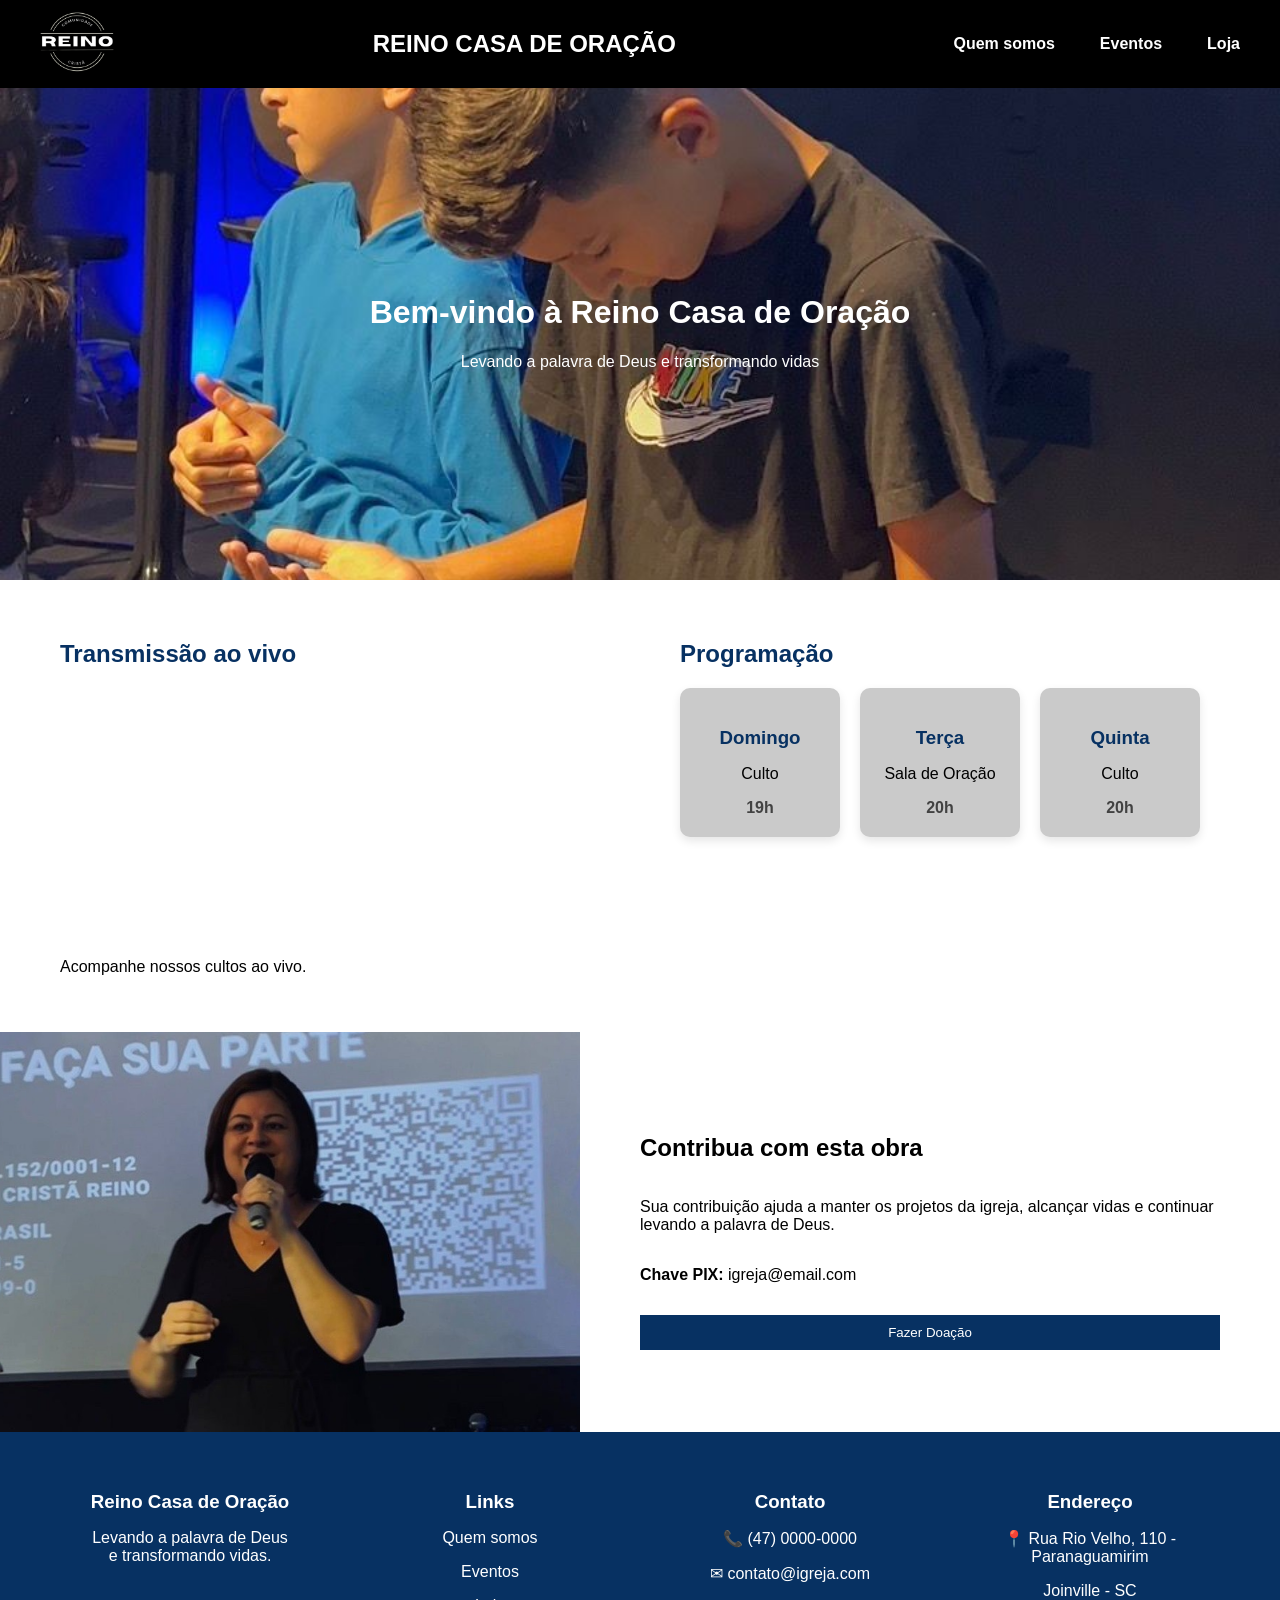
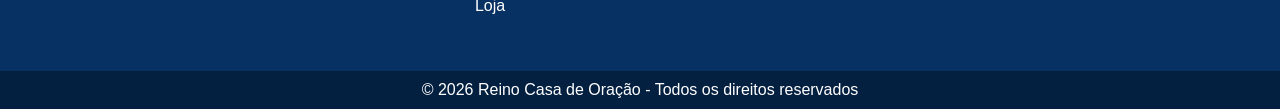
<file: index.html>
<!DOCTYPE html>
<html lang="en">
<head>
<meta charset="UTF-8">
<meta name="viewport" content="width=device-width, initial-scale=1.0">
<link rel="stylesheet" href="style.css">

<title>REINO CASA DE ORAÇÃO</title>
</head>

<body>

<header>

<div id="navbar">
        
<a href="index.html"> 
<img id="icon" src="img_logo.PNG" alt="Logo Comunidade Reino">
</a>

<h2>REINO CASA DE ORAÇÃO</h2>

<nav class="menu">
<a href="quem-somos.html">Quem somos</a>
<a href="eventos.html">Eventos</a>
<a href="reino_store.html">Loja</a>
</nav>

</div>

<!-- CARROSSEL -->
<div class="carrossel">

<img class="slide" src="img1.jpeg" alt="">
<img class="slide" src="img2.jpeg" alt="">
<img class="slide" src="img3.jpeg" alt="">

<div class="carrossel-texto">
<h1>Bem-vindo à Reino Casa de Oração</h1>
<p>Levando a palavra de Deus e transformando vidas</p>
</div>

</div>

</header>


<main>

<!-- TRANSMIÇÃO -->
<section class="transmissao-programacao">

<div class="transmissao">

<h2>Transmissão ao vivo</h2>

<iframe width="100%" height="250"
src="https://www.youtube.com/@COMUNIDADECRISTAREINO"
frameborder="0" allowfullscreen>
</iframe>

<p>Acompanhe nossos cultos ao vivo.</p>

</div>

<!-- PROGRAMAÇÃO -->
<div class="programacao">

<h2>Programação</h2>

<div class="programacao-cards">

<div class="programa-card">
<h3>Domingo</h3>
<p>Culto</p>
<span>19h</span>
</div>

<div class="programa-card">
<h3>Terça</h3>
<p>Sala de Oração</p>
<span>20h</span>
</div>

<div class="programa-card">
<h3>Quinta</h3>
<p>Culto</p>
<span>20h</span>
</div>

</div>

</div>

</section>

<!-- DOAÇÃO -->
<section class="doacao">

<div class="doacao-img">
<img src="img_colabore.jpeg" alt="Momento de oração ou igreja">
</div>

<div class="doacao-texto">

<h2>Contribua com esta obra</h2>

<p>
Sua contribuição ajuda a manter os projetos da igreja,
alcançar vidas e continuar levando a palavra de Deus.
</p>

<p><strong>Chave PIX:</strong> igreja@email.com</p>

<button class="btn-doar">Fazer Doação</button>

</div>
</section>


</main>


<!-- RODAPE -->
<footer class="rodape">

<div class="rodape-coluna">
<h3>Reino Casa de Oração</h3>
<p>Levando a palavra de Deus e transformando vidas.</p>
</div>

<div class="rodape-coluna">
<h3>Links</h3>
<p><a href="quem-somos.html">Quem somos</a></p>
<p><a href="eventos.html">Eventos</a></p>
<p><a href="reino_store.html">Loja</a></p>
</div>

<div class="rodape-coluna">
<h3>Contato</h3>
<p>📞 (47) 0000-0000</p>
<p>✉ contato@igreja.com</p>
</div>

<div class="rodape-coluna">
<h3>Endereço</h3>
<p>📍 Rua Rio Velho, 110 - Paranaguamirim</p>
<p>Joinville - SC</p>
</div>

</footer>


<div class="copyright">
© 2026 Reino Casa de Oração - Todos os direitos reservados
</div>



<script>

let slides = document.querySelectorAll(".slide");
let index = 0;

function trocarSlide(){

slides.forEach(slide => {
slide.classList.remove("ativo");
});

slides[index].classList.add("ativo");

index++;

if(index >= slides.length){
index = 0;
}

}

setInterval(trocarSlide, 3000);
trocarSlide();

</script>


</body>
</html>
</file>
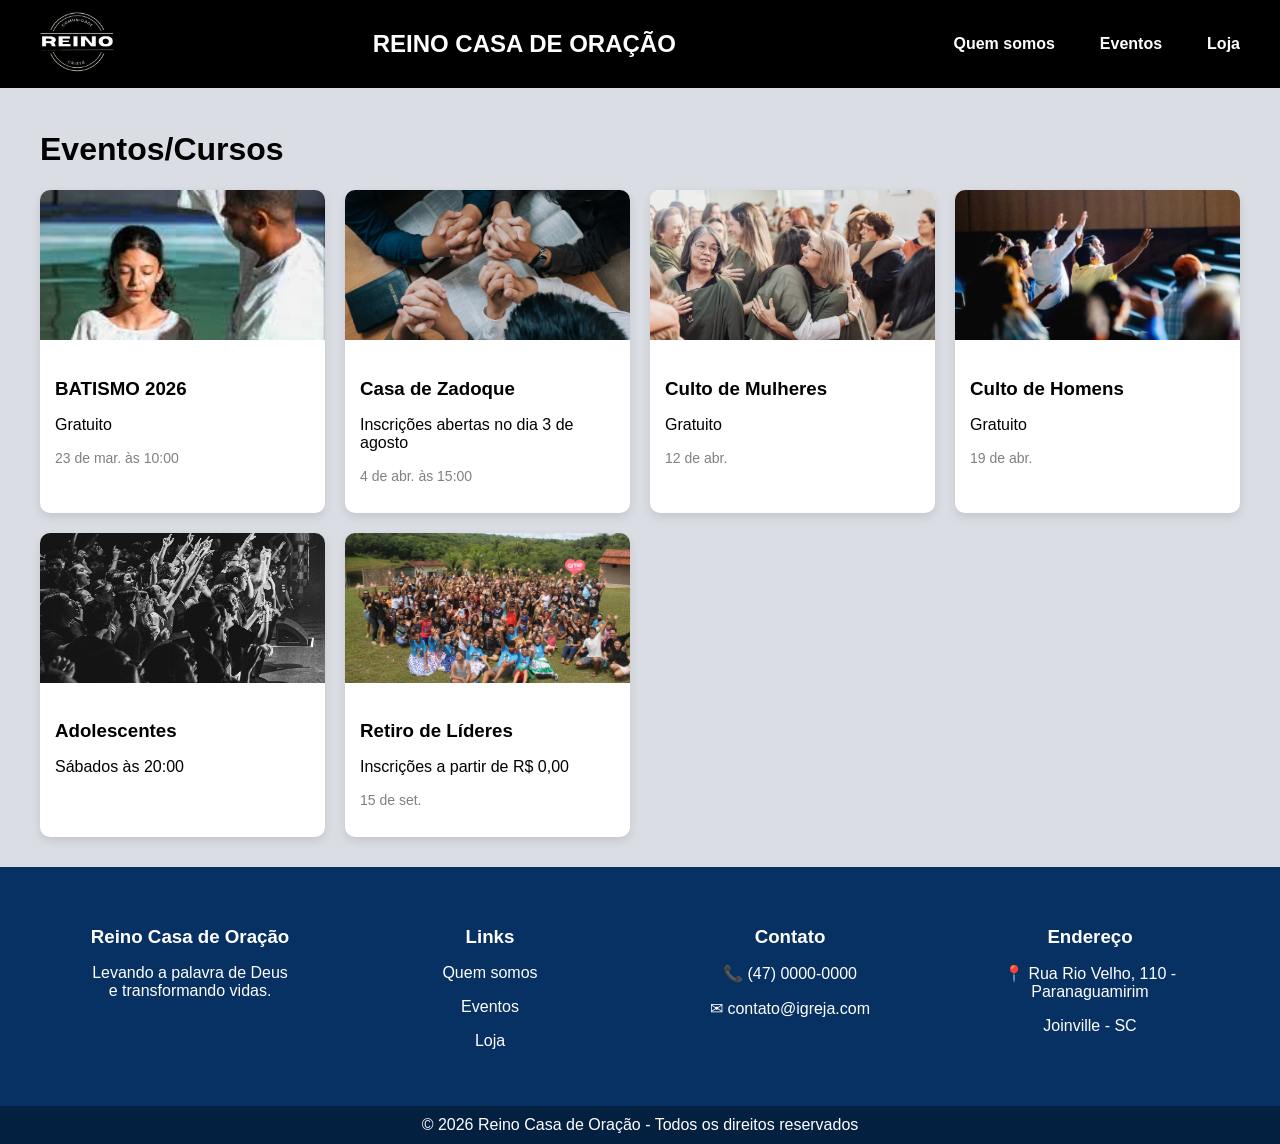
<file: eventos.html>
<!DOCTYPE html>
<html lang="pt-br">

<head>
    <meta charset="UTF-8">
    <link rel="stylesheet" href="style.css">
    <title>REINO CASA DE ORAÇÃO | EVENTOS/CURSOS</title>
</head>

<body>

    <header>

        <div id="navbar">

            <a href="index.html">
                <img id="icon" src="img_logo.PNG" alt="Logo Comunidade Reino">
            </a>

            <h2>REINO CASA DE ORAÇÃO</h2>

            <nav class="menu">
                <a href="quem-somos.html">Quem somos</a>
                <a href="eventos.html">Eventos</a>
                <a href="reino_store.html">Loja</a>
            </nav>

        </div>

    </header>


    <main>

        <div class="conteudos">

            <h1>Eventos/Cursos</h1>

            <div class="eventos-grid">

                <div class="evento-card">
                    <img src="img_evento1.jpg" alt="Batismo 2026">
                    <div class="evento-info">
                        <h3>BATISMO 2026</h3>
                        <p>Gratuito</p>
                        <p class="data">23 de mar. às 10:00</p>
                    </div>
                </div>

                <div class="evento-card">
                    <img src="img_evento2.jpg" alt="Casa de Zadoque">
                    <div class="evento-info">
                        <h3>Casa de Zadoque</h3>
                        <p>Inscrições abertas no dia 3 de agosto</p>
                        <p class="data">4 de abr. às 15:00</p>
                    </div>
                </div>

                <div class="evento-card">
                    <img src="img_evento3.jpg" alt="Culto de Mulheres">
                    <div class="evento-info">
                        <h3>Culto de Mulheres</h3>
                        <p>Gratuito</p>
                        <p class="data">12 de abr.</p>
                    </div>
                </div>

                <div class="evento-card">
                    <img src="img_evento4.jpg" alt="Culto de Homens">
                    <div class="evento-info">
                        <h3>Culto de Homens</h3>
                        <p>Gratuito</p>
                        <p class="data">19 de abr.</p>
                    </div>
                </div>

                <div class="evento-card">
                    <img src="img_evento5.jpg" alt="Adolescentes">
                    <div class="evento-info">
                        <h3>Adolescentes</h3>
                        <p>Sábados às 20:00</p>
                    </div>
                </div>

                <div class="evento-card">
                    <img src="img_evento6.jpg" alt="Retiro">
                    <div class="evento-info">
                        <h3>Retiro de Líderes</h3>
                        <p>Inscrições a partir de R$ 0,00</p>
                        <p class="data">15 de set.</p>
                    </div>
                </div>

            </div>

        </div>

    </main>


    <footer class="rodape">

<div class="rodape-coluna">
<h3>Reino Casa de Oração</h3>
<p>Levando a palavra de Deus e transformando vidas.</p>
</div>

<div class="rodape-coluna">
<h3>Links</h3>
<p><a href="quem-somos.html">Quem somos</a></p>
<p><a href="eventos.html">Eventos</a></p>
<p><a href="reino_store.html">Loja</a></p>
</div>

<div class="rodape-coluna">
<h3>Contato</h3>
<p>📞 (47) 0000-0000</p>
<p>✉ contato@igreja.com</p>
</div>

<div class="rodape-coluna">
<h3>Endereço</h3>
<p>📍 Rua Rio Velho, 110 - Paranaguamirim</p>
<p>Joinville - SC</p>
</div>

</footer>


<div class="copyright">
© 2026 Reino Casa de Oração - Todos os direitos reservados
</div>

</body>

</html>
</file>
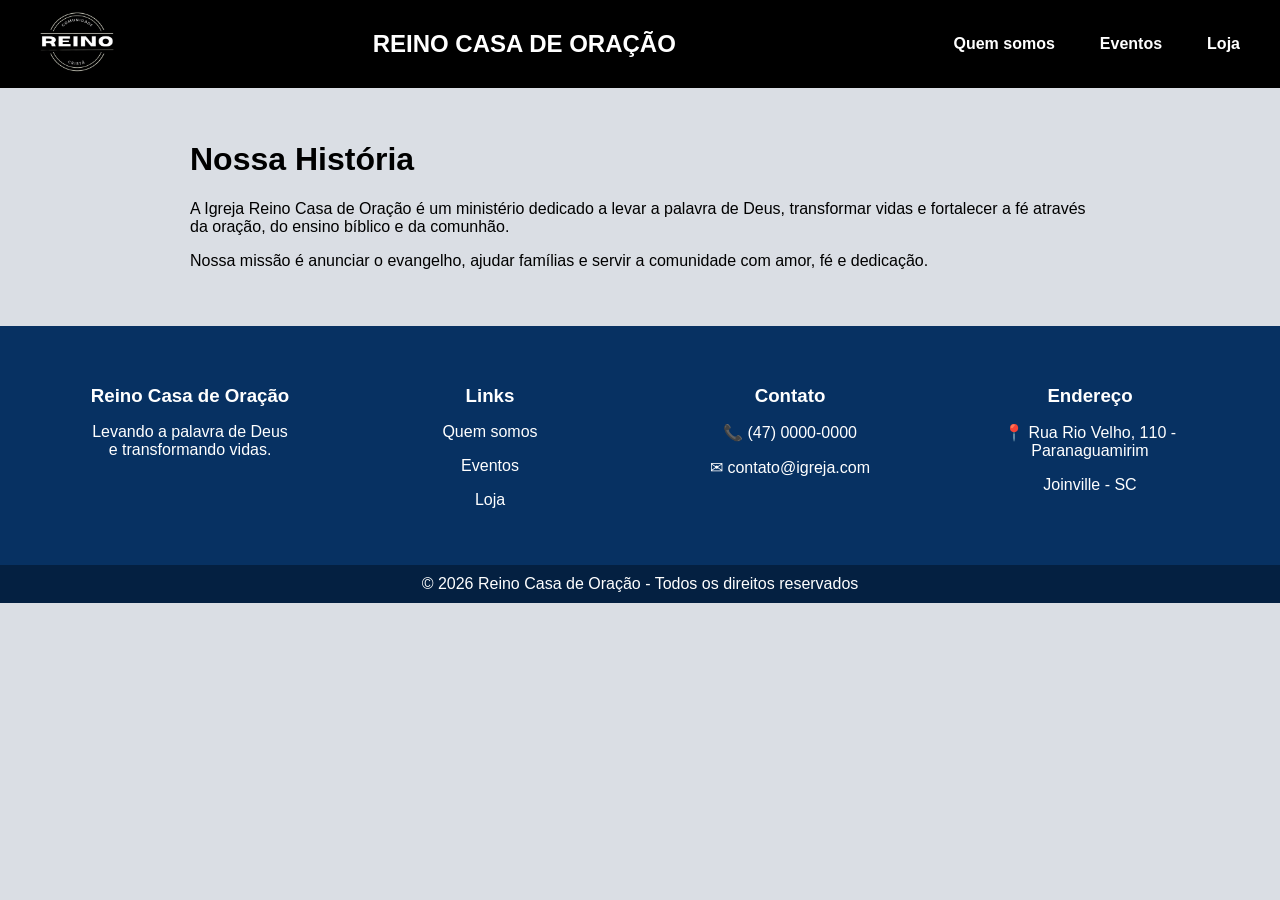
<file: quem-somos.html>
<!DOCTYPE html>
<html lang="pt-br">
<head>
<meta charset="UTF-8">
<link rel="stylesheet" href="style.css">
<title>REINO CASA DE ORAÇÃO | QUEM SOMOS</title>
</head>

<body>

<header>

<div id="navbar">
        
<a href="index.html"> 
<img id="icon" src="img_logo.PNG" alt="Logo Comunidade Reino">
</a>

<h2>REINO CASA DE ORAÇÃO</h2>

<nav class="menu">
<a href="quem-somos.html">Quem somos</a>
<a href="eventos.html">Eventos</a>
<a href="reino_store.html">Loja</a>
</nav>

</div>

</header>


<main>

<div class="conteudo">

<h1>Nossa História</h1>

<p>
A Igreja Reino Casa de Oração é um ministério dedicado a levar a palavra de Deus,
transformar vidas e fortalecer a fé através da oração, do ensino bíblico e da comunhão.
</p>

<p>
Nossa missão é anunciar o evangelho, ajudar famílias e servir a comunidade
com amor, fé e dedicação.
</p>

</div>

</main>


<footer class="rodape">

<div class="rodape-coluna">
<h3>Reino Casa de Oração</h3>
<p>Levando a palavra de Deus e transformando vidas.</p>
</div>

<div class="rodape-coluna">
<h3>Links</h3>
<p><a href="quem-somos.html">Quem somos</a></p>
<p><a href="eventos.html">Eventos</a></p>
<p><a href="reino_store.html">Loja</a></p>
</div>

<div class="rodape-coluna">
<h3>Contato</h3>
<p>📞 (47) 0000-0000</p>
<p>✉ contato@igreja.com</p>
</div>

<div class="rodape-coluna">
<h3>Endereço</h3>
<p>📍 Rua Rio Velho, 110 - Paranaguamirim</p>
<p>Joinville - SC</p>
</div>

</footer>


<div class="copyright">
© 2026 Reino Casa de Oração - Todos os direitos reservados
</div>

</body>
</html>
</file>
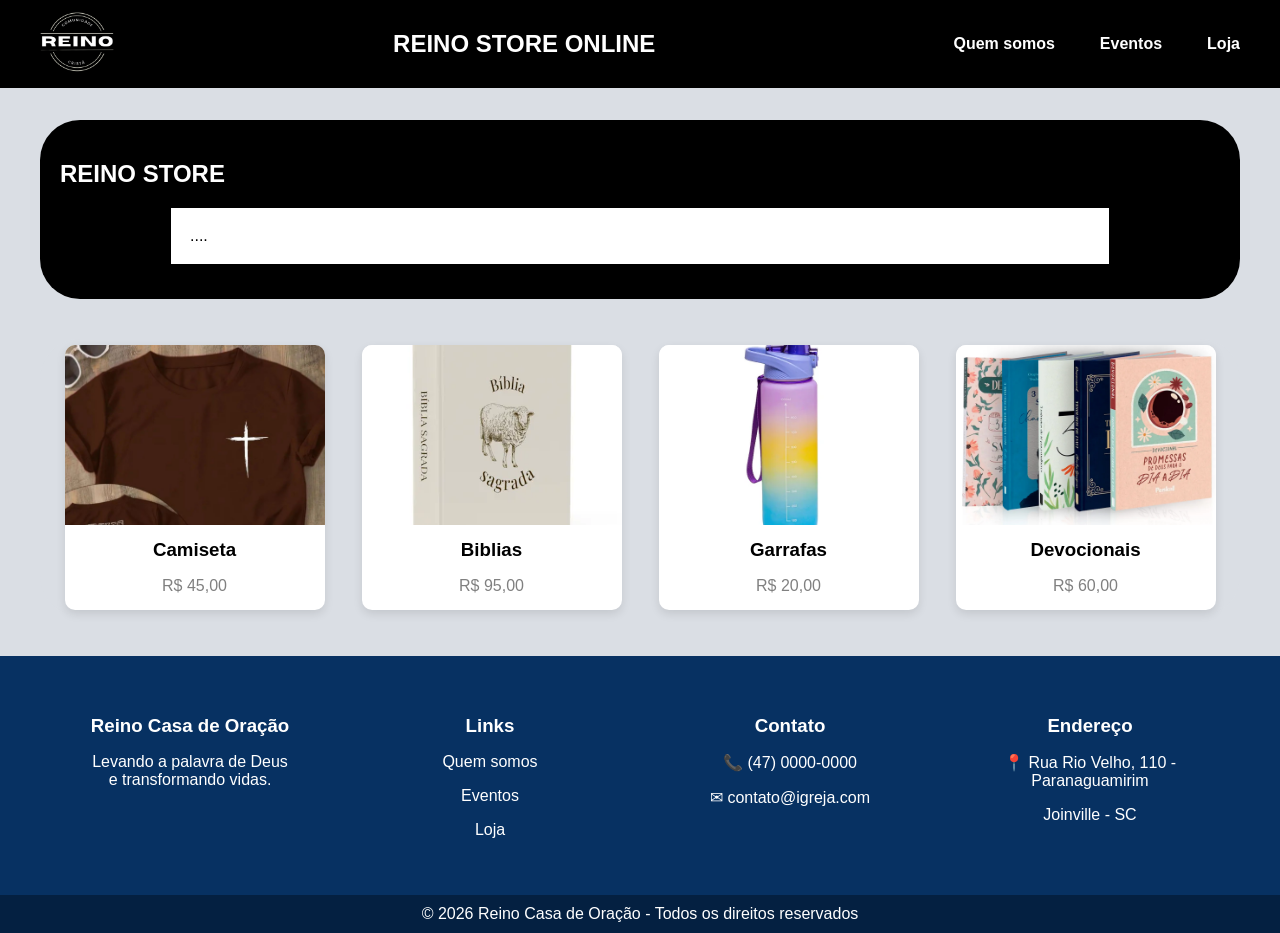
<file: reino_store.html>
<!DOCTYPE html>
<html lang="en">
<head>
<meta charset="UTF-8">
<meta name="viewport" content="width=device-width, initial-scale=1.0">
<link rel="stylesheet" href="style.css">
<title>REINO CASA DE ORAÇÃO | REINO STORE</title>
</head>

<body>

<header>

<div id="navbar">
    
<a href="index.html"> 
<img id="icon" src="img_logo.PNG" alt="Logo Comunidade Reino">
</a>

<h2>REINO STORE ONLINE</h2>

<nav class="menu">
<a href="quem-somos.html">Quem somos</a>
<a href="eventos.html">Eventos</a>
<a href="reino_store.html">Loja</a>
</nav>

</div>

</header>


<main>

<section class="posicao_loja">
<h2>REINO STORE</h2>

<div class="pos-box pos-static">
....
</div>
</section>


<section class="lista_produtos">

<div class="produtos">
<img class="img_produtos" src="img_camiseta.jpg" alt="Produtos Reino Store">
<h3>Camiseta</h3>
<p>R$ 45,00</p>
</div>

<div class="produtos">
<img class="img_produtos" src="img_biblia.webp" alt="Produtos Reino Store">
<h3>Biblias</h3>
<p>R$ 95,00</p>
</div>

<div class="produtos">
<img class="img_produtos" src="img_garrafa.webp" alt="Produtos Reino Store">
<h3>Garrafas</h3>
<p>R$ 20,00</p>
</div>

<div class="produtos">
<img class="img_produtos" src="img_devocionais.webp" alt="Produtos Reino Store">
<h3>Devocionais</h3>
<p>R$ 60,00</p>
</div>

</section>

</main>


<footer class="rodape">

<div class="rodape-coluna">
<h3>Reino Casa de Oração</h3>
<p>Levando a palavra de Deus e transformando vidas.</p>
</div>

<div class="rodape-coluna">
<h3>Links</h3>
<p><a href="quem-somos.html">Quem somos</a></p>
<p><a href="eventos.html">Eventos</a></p>
<p><a href="reino_store.html">Loja</a></p>
</div>

<div class="rodape-coluna">
<h3>Contato</h3>
<p>📞 (47) 0000-0000</p>
<p>✉ contato@igreja.com</p>
</div>

<div class="rodape-coluna">
<h3>Endereço</h3>
<p>📍 Rua Rio Velho, 110 - Paranaguamirim</p>
<p>Joinville - SC</p>
</div>

</footer>

<div class="copyright">
© 2026 Reino Casa de Oração - Todos os direitos reservados
</div>

</body>
</html>
</file>
<file: style.css>
body {
    margin: 0px;
    padding: 0px;
    background-color: rgb(218, 222, 228);
    font-family: 'Segoe UI', Tahoma, Geneva, Verdana, sans-serif;
    padding-top: 80px;
}

#icon {
    width: 75px;
}

#links {
    padding-right: 10px;
}

#navbar{
    display:flex;
    justify-content:space-between;
    align-items:center;
    background-color:black;
    color:white;
    padding:10px 40px;

    position:fixed;
    top:0;
    left:0;
    width:100%;
    z-index:1000;

    box-sizing:border-box;
}

.menu{
    display:flex;
    gap:25px;
}

.lista_produtos {
    display: flex;
    text-align: center;
    flex-wrap: wrap;
    justify-content: space-around;
    background-color: rgb(218, 222, 228);
    padding: 6px;
    margin: 40px;
    border-radius: 40px;
}

.produtos{
    background:white;
    border-radius:10px;
    overflow:hidden;
    box-shadow:0 4px 10px rgba(0,0,0,0.1);
    transition:0.2s;
    width:260px;
    text-align:center;
}

.produtos:hover{
    transform:translateY(-5px);
}

.produtos h3{
    margin:10px 0 5px;
}

.produtos p{
    color:gray;
    margin-bottom:15px;
}

.img_produtos{
    width:100%;
    height:180px;
    object-fit:cover;
}

footer {
    background-color: #000000;
    padding: 10px;
    text-align: center;
    color: rgb(255, 255, 255);
    font-family: 'Segoe UI', Tahoma, Geneva, Verdana, sans-serif;
}

.barra-sticky {
    position: sticky;
    top: 0px;
    background-color: rgb(0, 0, 0);
    color: rgb(255, 255, 255);
    padding: 12px;
    font-weight: bold;
    text-align: center;
    border-bottom: 4px solid rgb(255, 255, 255);
    border: 4px solid rgb(255, 255, 255);

}

.posicao {
    margin: 0px;
    padding: 20px;
    border-radius: 0px;
    background-color: rgb(0, 0, 0);
    color: white;
}

.pos-box {
    width: 900px;
    margin: 15px auto;
    padding: 15px;
    border: 4px solid white;
    background-color: rgb(255, 255, 255);
    color: rgb(0, 0, 0);
}

.pos-static {
    position: static;
    top: 40px;
    left: 40px;
}

.pos-relative  {
    position: center;
    top: 20px;
    left: 30px;
    background-color: rgb(255, 255, 255);
    color: rgb(14, 14, 14);
}

.posicao_loja {
    margin: 40px;
    padding: 20px;
    border-radius: 40px;
    background-color: rgb(0, 0, 0);
    color: white;
}

.carrossel{
    width: 100%;
    height: 500px;
    position: relative;
    overflow: hidden;
}

.carrossel-texto{
    position:absolute;
    top:50%;
    left:50%;
    transform:translate(-50%,-50%);
    color:white;
    text-align:center;
    padding:20px 40px;
    border-radius:10px;
}

.slide{
    width: 100%;
    height: 500px;
    object-fit: cover;
    position: absolute;
    opacity: 0;
    transition: opacity 1s;
}

.slide.ativo{
    opacity: 1;
}

.menu a{
    color: white;
    text-decoration: none;
    margin-left: 20px;
    font-weight: bold;
}

.menu a:hover{
    text-decoration: underline;
}

.transmissao-programacao{
    display: flex;
    justify-content: space-around;
    align-items: flex-start;
    gap: 40px;
    padding: 40px;
    background-color: white;
}

.transmissao, .programacao{
    width: 45%;
}

.transmissao h2,
.programacao h2{
    color: rgb(7, 49, 98);
}

.programacao-cards{
display:flex;
gap:20px;
margin-top:20px;
}

.programa-card{
background:rgb(202, 202, 202);
padding:20px;
border-radius:10px;
box-shadow:0 4px 10px rgba(0,0,0,0.1);
text-align:center;
width:120px;
transition:0.2s;
}

.programa-card:hover{
transform:translateY(-5px);
}

.programa-card h3{
color:rgb(7, 49, 98);
margin-bottom:5px;
}

.programa-card span{
font-weight:bold;
color:rgb(66, 66, 66);
}

.rodape{
    display: flex;
    justify-content: space-around;
    flex-wrap: wrap;
    background-color: rgb(7, 49, 98);
    color: white;
    padding: 40px;
}

.rodape-coluna{
    width: 200px;
}

.rodape-coluna h3{
    margin-bottom: 10px;
}

.rodape-coluna a{
    color: white;
    text-decoration: none;
}

.rodape-coluna a:hover{
    text-decoration: underline;
}

.copyright{
    text-align: center;
    background-color: rgb(4, 32, 65);
    color: white;
    padding: 10px;
}

.doacao{
display:flex;
width:100%;
min-height:400px;
background:white;
}

.doacao-img{
width:50%;
}

.doacao-img img{
width:100%;
height:100%;
object-fit:cover;
}

.doacao-texto{
width:50%;
display:flex;
flex-direction:column;
justify-content:center;
padding:60px;
}

.btn-doar{
    margin-top: 15px;
    padding: 10px 20px;
    background-color: rgb(7, 49, 98);
    color: white;
    border: none;
    cursor: pointer;
}

.btn-doar:hover{
    background-color: rgb(4, 32, 65);
}

.conteudo{
    max-width: 900px;
    margin: auto;
    padding: 40px;
}

.conteudos{
    max-width:1200px;
    margin:auto;
    padding:30px;
}

.eventos-grid{
    display:grid;
    grid-template-columns:repeat(auto-fit, minmax(260px,1fr));
    gap:20px;
    margin-top:20px;
}

.evento-card{
    background:white;
    border-radius:10px;
    overflow:hidden;
    box-shadow:0 4px 10px rgba(0,0,0,0.1);
    transition:0.2s;
}

.evento-card:hover{
    transform:translateY(-5px);
}

.evento-card img{
    width:100%;
    height:150px;
    object-fit:cover;
}

.evento-info{
    padding:15px;
}

.evento-info h3{
    margin-bottom:8px;
}

.data{
    font-size:14px;
    color:gray;
}
</file>
